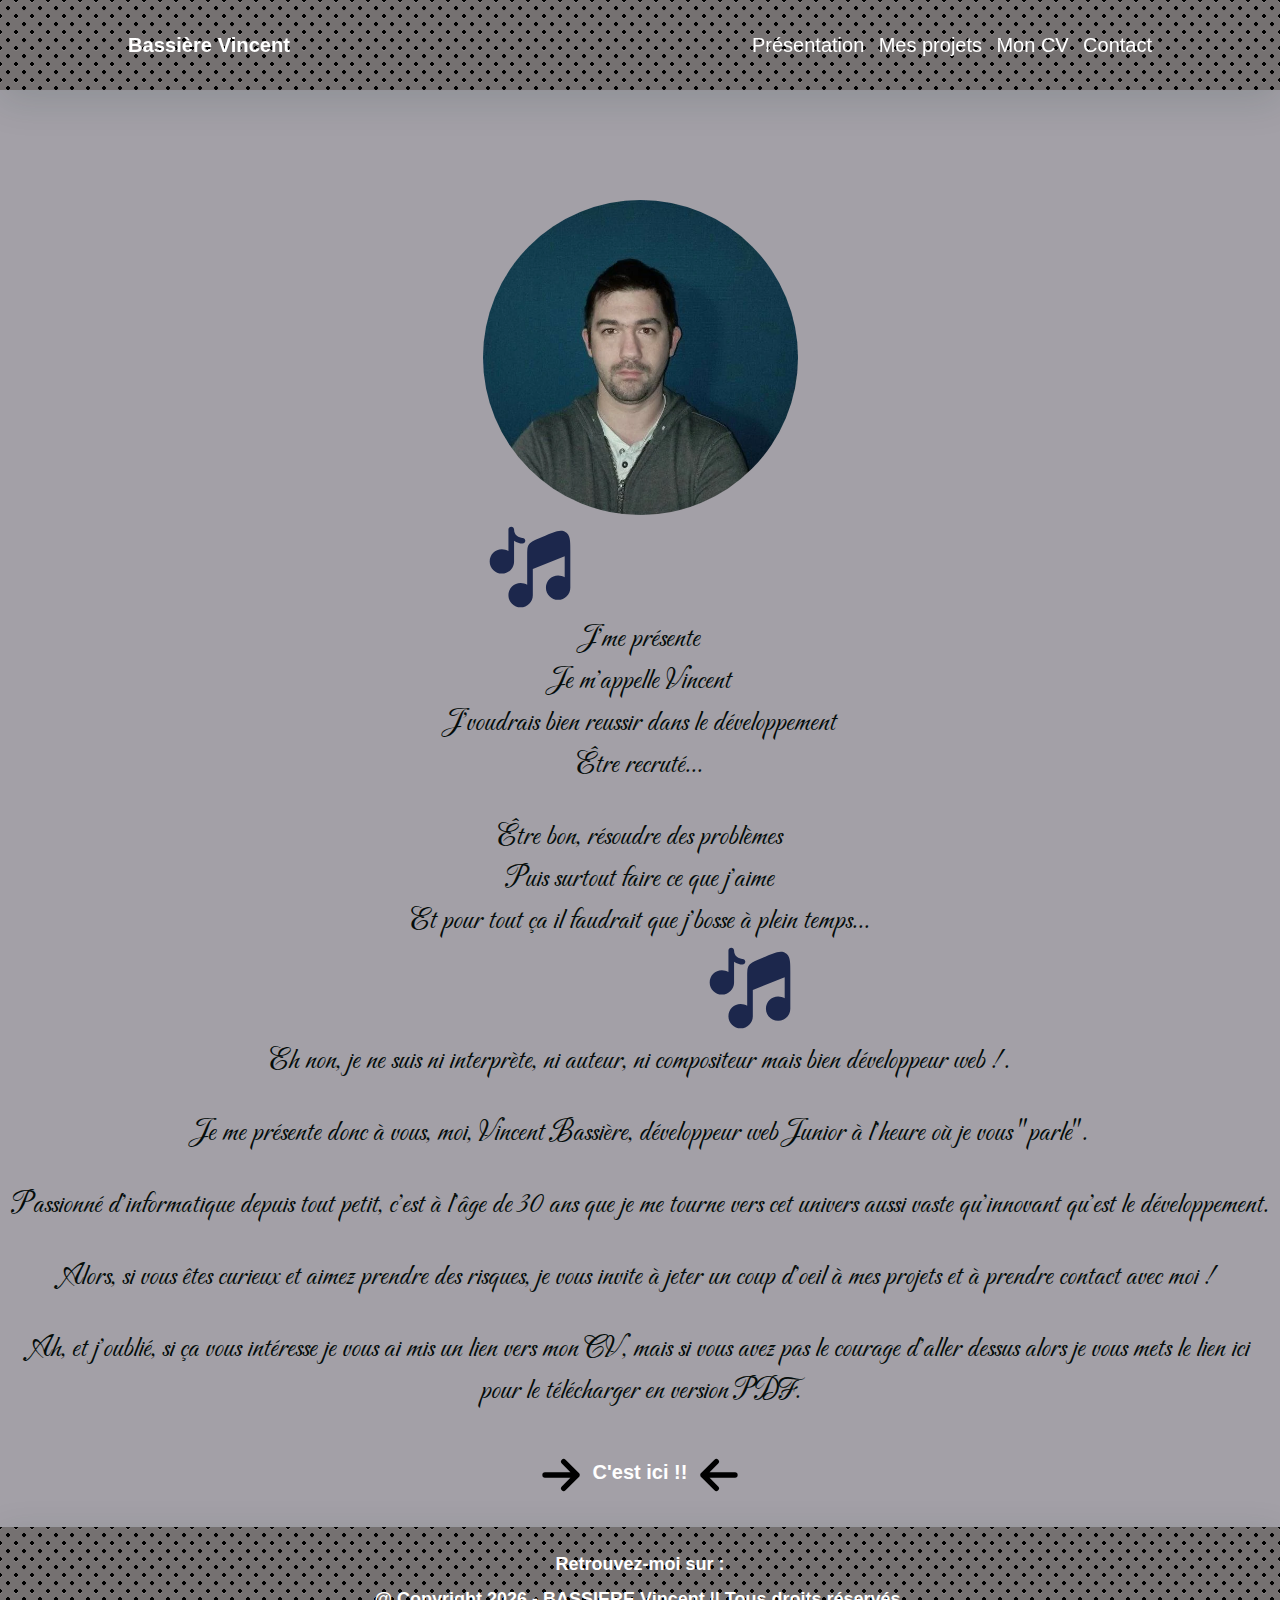
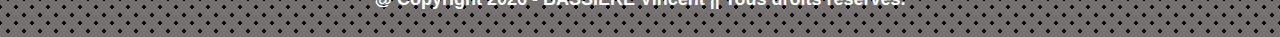
<file: index.html>
<!DOCTYPE html>

<html lang="fr">
  <head>
    <meta charset="UTF-8" />
    <meta name="viewport" content="width=device-width, initial-scale=1.0" />
    <link rel="stylesheet" href="./css/main.css" />
    <link rel="icon" href="./img/logo-test.ico" />
    <title>Portfolio Bassiere Vincent</title>
    <!--Open Graph meta pour Facebook -->
    <meta property="og:title" content="Bassiere Vincent Portfolio" />
    <meta property="og:type" content="website" />
    <meta
      property="og:url"
      content="https://kirito-san-88.github.io/portfolio/"
    />
    <meta
      property="og:image"
      content="https://kirito-san-88.github.io/portfolio/img/logo-test.png"
    />
    <meta
      property="og:description"
      content="Bassière Vincent, développeur web junior html5, css, JavaScript."
    />
    <!-- Twitter Card data -->
    <meta name="twitter:card" content="summary" />
    <meta
      name="twitter:site"
      content="https://kirito-san-88.github.io/portfolio/index.html"
    />
    <meta name="twitter:title" content="Bassière Vincent Portfolio" />
    <meta name="twitter:creator" content="Bassiere Vincent" />
    <meta
      name="twitter:image"
      content="https://kirito-san-88.github.io/portfolio/img/logo-test.png"
    />
  </head>
  <body>
    <!-- <div class="loading-container" id="loading-container">
      <div class="loading" id="loading"></div>
    </div>
    <div class="header-modal" id="header-modal">
      <div class="modal-content" id="modal-content">
        <video
          src="./video/Particules-27669-HD.mp4"
          id="background-video"
          autoplay
          loop
          muted
          width="100%"
          height="100%"
        ></video>
        <div class="modal-text">
          <h2>BASSIERE VINCENT</h2>
          <img
            class="img-profil"
            src="./img/profil.webp"
            alt="Photo de profil"
          />
          <p>Développeur</p>
          <p>/</p>
          <p>Intégrateur web</p>
          <div class="intro-modal-container">
            <p class="intro-modal">
              Je vous invites à venir découvrir mon portfolio
            </p>
          </div>
          <div id="closeModal" class="close-modal">
            <img
              class="chevron-svg"
              src="./img/circled-up-chevron.svg"
              alt="chevron haut"
            />
          </div>
        </div>
      </div>
    </div> -->
    <header class="header">
      <nav class="container flex-wrapper">
        <a href="./index.html" class="brand-name"> Bassière Vincent </a>
        <ul class="menu" id="menu">
          <li class="items">
            <a href="./index.html" class="links">Présentation</a>
          </li>
          <li class="items">
            <a href="./pages/project.html" class="links">Mes projets</a>
          </li>
          <li class="items">
            <a href="./pages/cv.html" class="links">Mon CV</a>
          </li>
          <li class="items">
            <a href="./pages/contact.html" class="links">Contact</a>
          </li>
        </ul>
        <div class="burger" id="burger">
          <div class="line"></div>
          <div class="line"></div>
          <div class="line"></div>
        </div>
      </nav>
    </header>
    <section class="about">
      <figure class="figure-img">
        <img src="./img/profil.webp" alt="photo de profil" class="img-profil" />
      </figure>
      <article class="music">
        <img src="./img/music.svg" alt="note de music" class="left" />
        <p>
          J'me présente</p><p>Je m'appelle Vincent</p><p>J'voudrais bien reussir
          dans le développement</p><p>Être recruté...</p>
        </p>
        <p>
          Être bon, résoudre des problèmes<!--gagner de l'argent--></p><p>Puis
          surtout faire ce que j'aime<!--être intelligent--></p><p>Et pour tout
          ça il faudrait que j'bosse à plein temps...</p>
        
        <img src="./img/music.svg" alt="note de music" class="right" />
      </article>
      <article class="profil">
        <p>
          Eh non, je ne suis ni interprète, ni auteur, ni compositeur mais bien
          développeur web !.
        </p>
        <p>
          Je me présente donc à vous, moi, Vincent Bassière, développeur web
          Junior à l'heure où je vous "parle".
        </p>
        <p>
          Passionné d'informatique depuis tout petit, c'est à l'âge de 30 ans que
          je me tourne vers cet univers aussi vaste qu'innovant qu'est le
          développement.
        </p>
        <p>Alors, si vous êtes curieux et aimez prendre des risques, je vous invite à jeter un coup d'oeil à mes projets et à prendre contact avec moi !</p>
        <p>Ah, et j'oublié, si ça vous intéresse je vous ai mis un lien vers mon CV, mais si vous avez pas le courage d'aller dessus alors je vous mets le lien ici pour le télécharger en version PDF. </p>

        <div class="cv-link">
          <img src="./img/arrowRight.svg" alt="Arrow Right" class="cv-link-svg-right">
          <a href="./img/CV.pdf" download="" >C'est ici !!</a>
          <img src="./img/arrowLeft.svg" alt="Arrow Left" class="cv-link-svg-left">
        </div>
      </article>
    </section>

    <footer id="contact">
      <p>Retrouvez-moi sur :</p>
      <div class="social">
        <a href=""></a>
        <a href=""></a>
        <a href=""></a>
      </div>
      <p>
        @ Copyright <span id="date"></span> - BASSIERE Vincent || Tous droits
        réservés.
      </p>
    </footer>
    <!--<script type="module" src="./js/loading.js"></script>-->
    <script type="module" src="./js/main.js"></script>
    <script type="text" src="./js/contact.js"></script>
  </body>
</html>
</file>
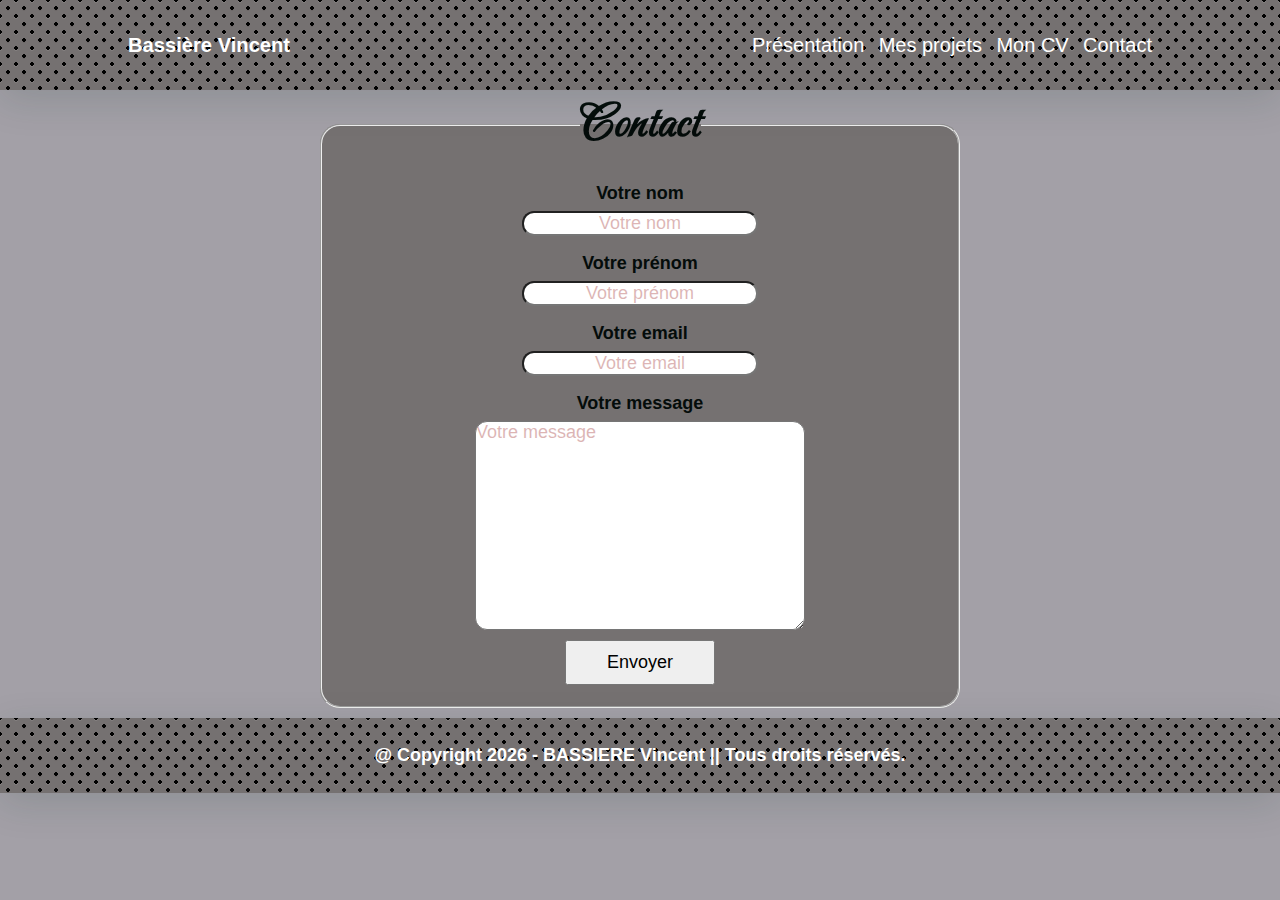
<file: pages/contact.html>
<!DOCTYPE html>

<html lang="fr">
  <head>
    <meta charset="UTF-8" />
    <meta name="viewport" content="width=device-width, initial-scale=1.0" />
    <link rel="stylesheet" href="../css/main.css" />
    <link rel="icon" href="../img/logo-test.ico" />
    <title>Contact</title>
    <!--Open Graph meta pour Facebook -->
    <meta property="og:title" content="Bassiere Vincent Portfolio" />
    <meta property="og:type" content="website" />
    <meta
      property="og:url"
      content="https://kirito-san-88.github.io/portfolio/"
    />
    <meta
      property="og:image"
      content="https://kirito-san-88.github.io/portfolio/img/logo-test.png"
    />
    <meta
      property="og:description"
      content="Bassière Vincent, développeur web junior html5, css, JavaScript."
    />
    <!-- Twitter Card data -->
    <meta name="twitter:card" content="summary" />
    <meta
      name="twitter:site"
      content="https://kirito-san-88.github.io/portfolio/pages/contact.html"
    />
    <meta name="twitter:title" content="Bassière Vincent Portfolio" />
    <meta name="twitter:creator" content="Bassiere Vincent" />
    <meta
      name="twitter:image"
      content="https://kirito-san-88.github.io/portfolio/img/logo-test.png"
    />
  </head>
  <body>
    <header class="header">
      <nav class="container flex-wrapper">
        <a href="../index.html" class="brand-name"> Bassière Vincent </a>
        <ul class="menu" id="menu">
          <li class="items">
            <a href="../index.html" class="links">Présentation</a>
          </li>
          <li class="items">
            <a href="./project.html" class="links">Mes projets</a>
          </li>
          <li class="items">
            <a href="./cv.html" class="links">Mon CV</a>
          </li>
          <li class="items">
            <a href="./contact.html" class="links">Contact</a>
          </li>
        </ul>
        <div class="burger" id="burger">
          <div class="line"></div>
          <div class="line"></div>
          <div class="line"></div>
        </div>
      </nav>
    </header>

    <main>
      <section class="form">
        <!--<form
              action="mailto:vincentbsr88@gmail.com"
              method="post"
              enctype="text/plain"
              id="contact"
            >-->
        <fieldset>
          <legend>Contact</legend>
          <label for="firstName">Votre nom</label>
          <input
            type="text"
            id="firstName"
            name="firstName"
            placeholder="Votre nom"
          />
          <label for="lastName">Votre prénom</label>
          <input
            type="text"
            id="lastName"
            name="lastName"
            placeholder="Votre prénom"
          />
          <label for="email">Votre email</label>
          <input
            type="text"
            id="email"
            name="email"
            placeholder="Votre email"
          />
          <label for="message">Votre message</label>
          <textarea
            name="message"
            id="message"
            cols="30"
            rows="10"
            placeholder="Votre message"
          ></textarea>
          <button class="btn" type="submit" id="submit" value="Envoyer">
            Envoyer
          </button>
        </fieldset>
        <!--</form>-->
      </section>
    </main>

    <footer id="contact">
      <p>
        @ Copyright <span id="date"></span> - BASSIERE Vincent || Tous droits
        réservés.
      </p>
    </footer>
    <script type="module" src="../js/main.js"></script>
    <script type="text" src="../js/contact.js"></script>
  </body>
</html>
</file>
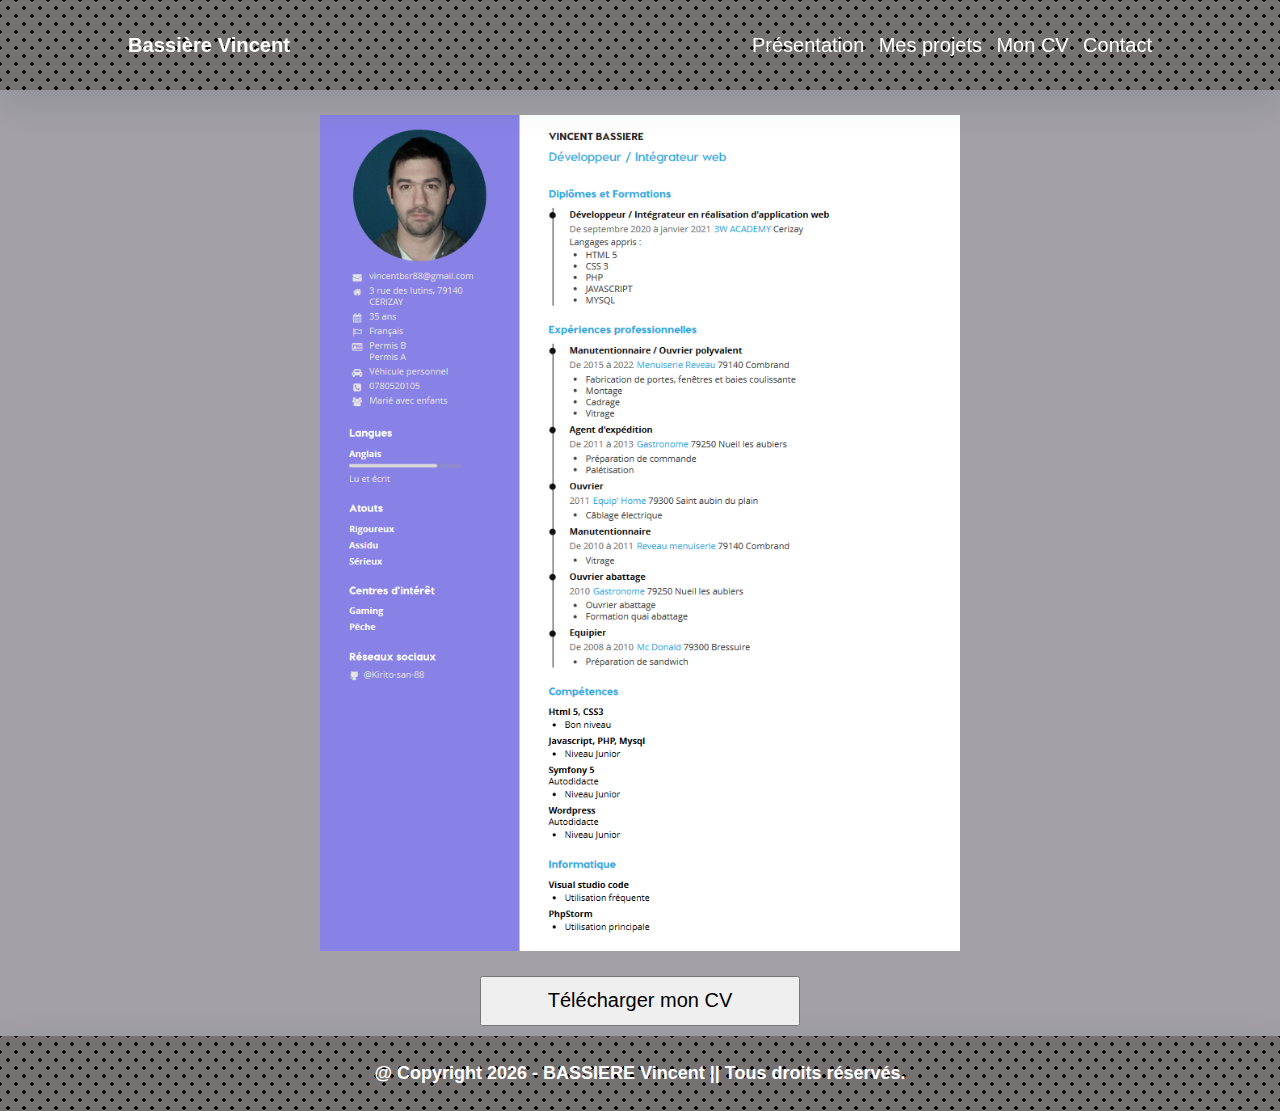
<file: pages/cv.html>
<!DOCTYPE html>

<html lang="fr">
  <head>
    <meta charset="UTF-8" />
    <meta name="viewport" content="width=device-width, initial-scale=1.0" />
    <link rel="stylesheet" href="../css/main.css" />
    <link rel="icon" href="../img/logo-test.ico" />
    <title>Portfolio Bassiere Vincent</title>
    <!--Open Graph meta pour Facebook -->
    <meta property="og:title" content="Bassiere Vincent Portfolio" />
    <meta property="og:type" content="website" />
    <meta
      property="og:url"
      content="https://kirito-san-88.github.io/portfolio/"
    />
    <meta
      property="og:image"
      content="https://kirito-san-88.github.io/portfolio/img/logo-test.png"
    />
    <meta
      property="og:description"
      content="Bassière Vincent, développeur web junior html5, css, JavaScript."
    />
    <!-- Twitter Card data -->
    <meta name="twitter:card" content="summary" />
    <meta
      name="twitter:site"
      content="https://kirito-san-88.github.io/portfolio/index.html"
    />
    <meta name="twitter:title" content="Bassière Vincent Portfolio" />
    <meta name="twitter:creator" content="Bassiere Vincent" />
    <meta
      name="twitter:image"
      content="https://kirito-san-88.github.io/portfolio/img/logo-test.png"
    />
  </head>
  <body>
    <!-- <div class="loading-container" id="loading-container">
      <div class="loading" id="loading"></div>
    </div>
    <div class="header-modal" id="header-modal">
      <div class="modal-content" id="modal-content">
        <video
          src="./video/Particules-27669-HD.mp4"
          id="background-video"
          autoplay
          loop
          muted
          width="100%"
          height="100%"
        ></video>
        <div class="modal-text">
          <h2>BASSIERE VINCENT</h2>
          <img
            class="img-profil"
            src="./img/profil.webp"
            alt="Photo de profil"
          />
          <p>Développeur</p>
          <p>/</p>
          <p>Intégrateur web</p>
          <div class="intro-modal-container">
            <p class="intro-modal">
              Je vous invites à venir découvrir mon portfolio
            </p>
          </div>
          <div id="closeModal" class="close-modal">
            <img
              class="chevron-svg"
              src="./img/circled-up-chevron.svg"
              alt="chevron haut"
            />
          </div>
        </div>
      </div>
    </div> -->
    <header class="header">
      <nav class="container flex-wrapper">
        <a href="../index.html" class="brand-name"> Bassière Vincent </a>
        <ul class="menu" id="menu">
          <li class="items">
            <a href="../index.html" class="links">Présentation</a>
          </li>
          <li class="items">
            <a href="./project.html" class="links">Mes projets</a>
          </li>
          <li class="items">
            <a href="./cv.html" class="links">Mon CV</a>
          </li>
          <li class="items">
            <a href="./contact.html" class="links">Contact</a>
          </li>
        </ul>
        <div class="burger" id="burger">
          <div class="line"></div>
          <div class="line"></div>
          <div class="line"></div>
        </div>
      </nav>
    </header>
    <section class="cv">
      <figure>
        <img src="../img/CV.png" alt="cv" />
      </figure>
      <a href="../img/CV.pdf" download=""
        ><button>Télécharger mon CV</button></a
      >
    </section>

    <footer id="contact">
      <p>
        @ Copyright <span id="date"></span> - BASSIERE Vincent || Tous droits
        réservés.
      </p>
    </footer>
    <script type="module" src="../js/main.js"></script>
  </body>
</html>
</file>
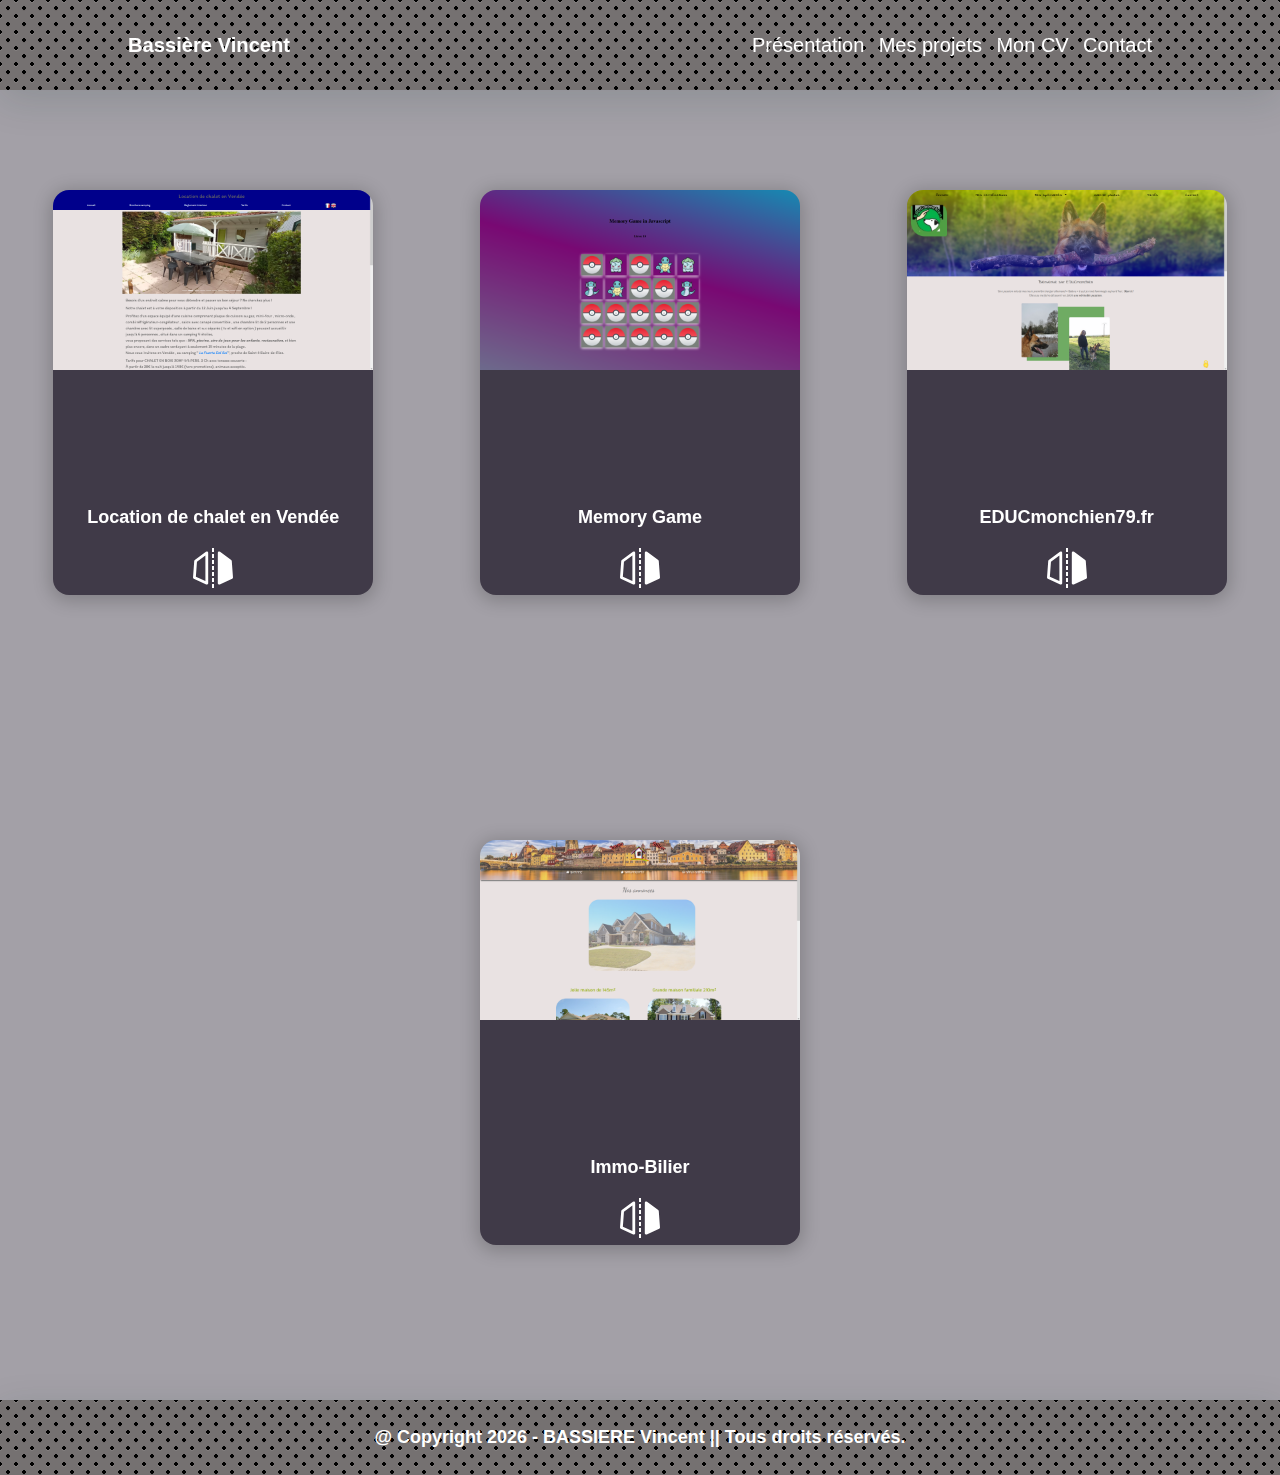
<file: pages/project.html>
<!DOCTYPE html>

<html lang="fr">
  <head>
    <meta charset="UTF-8" />
    <meta name="viewport" content="width=device-width, initial-scale=1.0" />

    <link rel="stylesheet" href="../css/main.css" />
    <link rel="icon" href="../img/logo-test.ico" />
    <title>Mes projets</title>
    <!--Open Graph meta pour Facebook -->
    <meta property="og:title" content="Bassiere Vincent Portfolio" />
    <meta property="og:type" content="website" />
    <meta
      property="og:url"
      content="https://kirito-san-88.github.io/portfolio/"
    />
    <meta
      property="og:image"
      content="https://kirito-san-88.github.io/portfolio/img/logo-test.png"
    />
    <meta
      property="og:description"
      content="Bassière Vincent, développeur web junior html5, css, JavaScript."
    />
    <!-- Twitter Card data -->
    <meta name="twitter:card" content="summary" />
    <meta
      name="twitter:site"
      content="https://kirito-san-88.github.io/portfolio/pages/project.html"
    />
    <meta name="twitter:title" content="Bassière Vincent Portfolio" />
    <meta name="twitter:creator" content="Bassiere Vincent" />
    <meta
      name="twitter:image"
      content="https://kirito-san-88.github.io/portfolio/img/logo-test.png"
    />
  </head>
  <body>
    <header class="header">
      <nav class="container flex-wrapper">
        <a href="../index.html" class="brand-name"> Bassière Vincent </a>
        <ul class="menu" id="menu">
          <li class="items">
            <a href="../index.html" class="links">Présentation</a>
          </li>
          <li class="items">
            <a href="./project.html" class="links">Mes projets</a>
          </li>
          <li class="items">
            <a href="./cv.html" class="links">Mon CV</a>
          </li>
          <li class="items">
            <a href="./contact.html" class="links">Contact</a>
          </li>
        </ul>
        <div class="burger" id="burger">
          <div class="line"></div>
          <div class="line"></div>
          <div class="line"></div>
        </div>
      </nav>
    </header>
    <main>
      <section class="project-flex">
        <article class="card">
          <div class="card_inner">
            <div class="card_face card_face_front card_face_front_first">
              <div>
                <h2>Location de chalet en Vendée</h2>
                <img
                  src="../img/flip-h-svgrepo-com.svg"
                  alt="flip"
                  class="card-svg-front"
                />
              </div>
            </div>

            <div class="card_face card_face_back">
              <div class="card_content">
                <div class="card_header">
                  <h2>Location de chalet en Vendée</h2>
                </div>
                <div class="card_body">
                  <h3>Mission :</h3>
                  <p>
                    Réalisé un site one page de location de chalet en vendée.
                  </p>
                  <h5>Technologies :</h5>
                  <p>HTML5 / CSS3 / Javascript / Hcaptcha / PHP / Leaflet</p>
                  <a
                    href="https://kirito-san-88.github.io/location-chalet-vendee/"
                    title="lien vers location-chalet-vendee"
                    target="_blank"
                    ><img  class="card-svg-back "src="../img/show-svgrepo-com.svg" alt="Visite"
                  /></a>
                </div>
              </div>
            </div>
          </div>
        </article>
        <article class="card">
          <div class="card_inner">
            <div class="card_face card_face_front card_face_front_second">
              <div>
                <h2>Memory Game</h2>
                <img
                  src="../img/flip-h-svgrepo-com.svg"
                  alt="flip"
                  class="card-svg-front"
                />
              </div>
            </div>

            <div class="card_face card_face_back">
              <div class="card_content">
                <div class="card_header">
                  <h2>Memory game en JavaScript</h2>
                </div>
                <div class="card_body">
                  <h3>Mission :</h3>
                  <p>Réalisé un jeu de memoire avec animation flip</p>
                  <h5>Technologies :</h5>
                  <p>HTML5 / CSS3 / Javascript</p>
                  <a
                    href="https://kirito-san-88.github.io/memory-game-javascript/"
                    title="Memory game pokemon"
                    target="_blank"
                    ><img  class="card-svg-back" src="../img/show-svgrepo-com.svg" alt="Visite"
                  /></a>
                </div>
              </div>
            </div>
          </div>
        </article>
        <article class="card">
          <div class="card_inner">
            <div class="card_face card_face_front card_face_front_third">
              <div>
                <h2>EDUCmonchien79.fr</h2>
                <img
                  src="../img/flip-h-svgrepo-com.svg"
                  alt="flip"
                  class="card-svg-front"
                />
              </div>
            </div>

            <div class="card_face card_face_back">
              <div class="card_content">
                <div class="card_header">
                  <h2>EDUCmonchien79.fr</h2>
                </div>
                <div class="card_body">
                  <h3>Mission :</h3>
                  <p>
                    Réalisé un site vitrine pour éducateur cannin suivant besoin
                    du client
                  </p>
                  <h5>Technologies :</h5>
                  <p>Symfony / SCSS / Javascript / PHP / Hcaptcha / Leaflet</p>
                  <a
                    href="https://educmonchien79.fr"
                    title="site educmonchien79.fr"
                    target="_blank"
                    ><img  class="card-svg-back"src="../img/show-svgrepo-com.svg" alt="Visite"
                  /></a>
                </div>
              </div>
            </div>
          </div>
        </article>
         <article class="card">
          <div class="card_inner">
            <div class="card_face card_face_front card_face_front_fourth">
              <div>
                <h2>Immo-Bilier</h2>
                <img
                  src="../img/flip-h-svgrepo-com.svg"
                  alt="flip"
                  class="card-svg-front"
                />
              </div>
            </div>

            <div class="card_face card_face_back">
              <div class="card_content">
                <div class="card_header">
                  <h2>Immo-Bilier</h2>
                </div>
                <div class="card_body">
                  <h3>Mission :</h3>
                  <p>
                    Réalisé un site complet de fin de formation ( back-end compris )
                  </p>
                  <h5>Technologies :</h5>
                  <p>PHP / CSS / HTML5 /Javascript / </p>
                  <a href="https://github.com/Kirito-san-88/Projet-Final-Formation" title="lien vers code" target="_blank"
                    ><img  class="card-svg-back "src="../img/show-svgrepo-com.svg" alt="Visite"
                  /></a>
                </div>
              </div>
            </div>
          </div>
        </article>
        <!--
        <article class="card">
          <div class="card_inner">
            <div class="card_face card_face_front">
              <div>
                <h2>Test card 1</h2>
                <img
                  src="../img/flip-h-svgrepo-com.svg"
                  alt="flip"
                  class="card-svg-front"
                />
              </div>
            </div>

            <div class="card_face card_face_back">
              <div class="card_content">
                <div class="card_header">
                  <h2>titre du site</h2>
                </div>
                <div class="card_body">
                  <h3>Javascript test</h3>
                  <p>
                    Lorem ipsum dolor, sit amet consectetur adipisicing elit.
                    Eius, reprehenderit fugit asperiores quod mollitia ipsa?
                    Aliquid corrupti eveniet reprehenderit, ipsum autem
                    necessitatibus amet cum voluptas, sunt in nostrum repellat
                    doloribus?0
                  </p>
                  <a href="#" title="" target="_blank"
                    ><img  class="card-svg-front "src="../img/show-svgrepo-com.svg" alt="Visite"
                  /></a>
                </div>
              </div>
            </div>
          </div>
        </article>
      </section> -->
    </main>

    <footer id="contact">
      <p>
        @ Copyright <span id="date"></span> - BASSIERE Vincent || Tous droits
        réservés.
      </p>
    </footer>
    <script type="module" src="../js/main.js"></script>
  </body>
</html>
</file>
<file: css/main.css>
@import url(./normalize.css);
@import url(./root.css);
/* @import url(./loading.css); */
/* @import url(./modal.css); */
@import url(./navigation.css);
@import url(./contact.css);
@import url(./project.css);
@import url(./cv.css);

body {
  margin: auto;
  text-align: center;
}
</file>
